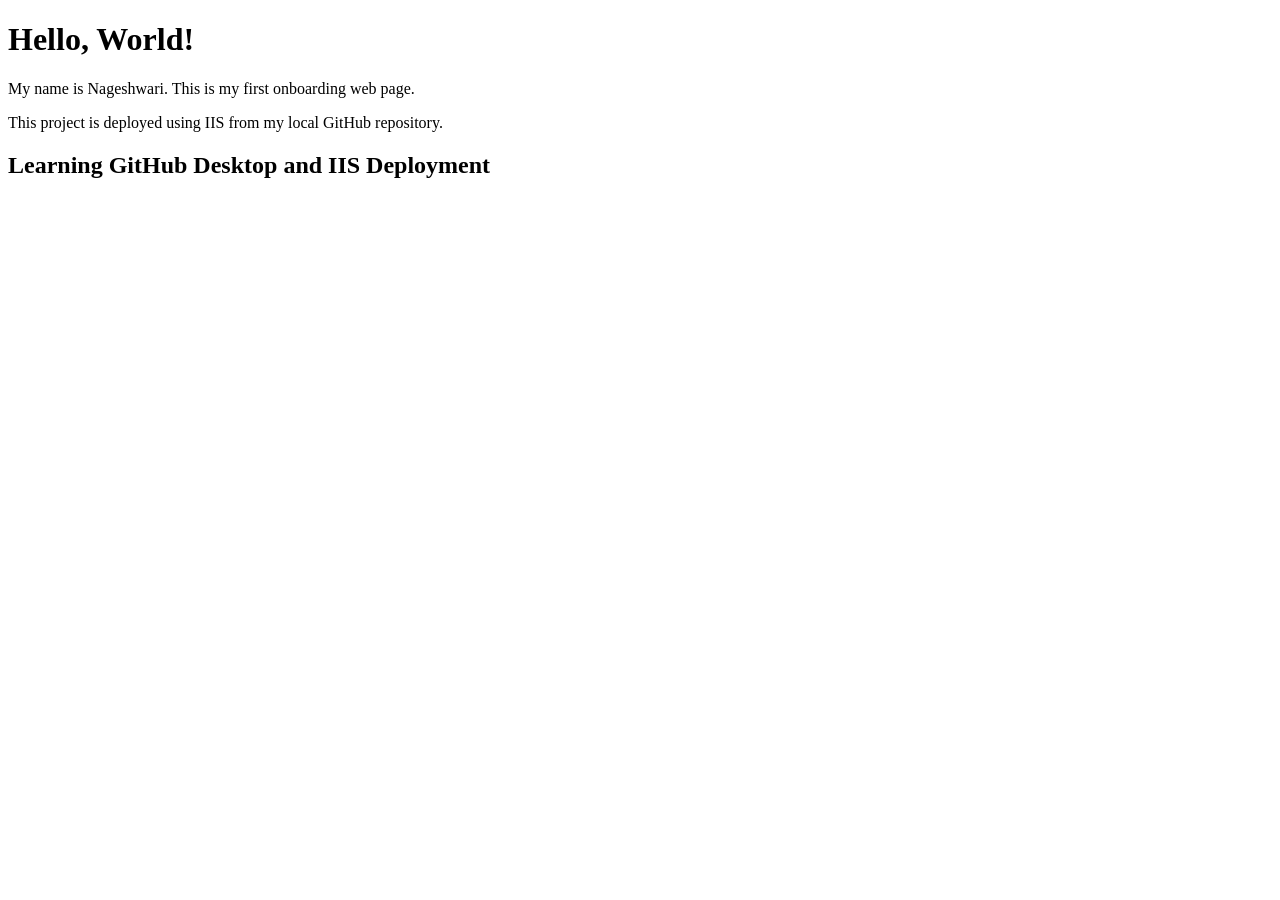
<file: 1- Hello Web/index.html>
<!DOCTYPE html>
<html lang="en">
<head>
    <meta charset="UTF-8">
    <meta name="viewport" content="width=device-width, initial-scale=1.0">
    <title>Hello Web</title>
</head>
<body>
    <h1>Hello, World!</h1>

    <p>
        My name is Nageshwari. This is my first onboarding web page.
    </p>

    <p>
        This project is deployed using IIS from my local GitHub repository.
    </p>
    <h2>Learning GitHub Desktop and IIS Deployment</h2>
</body>
</html>
</file>
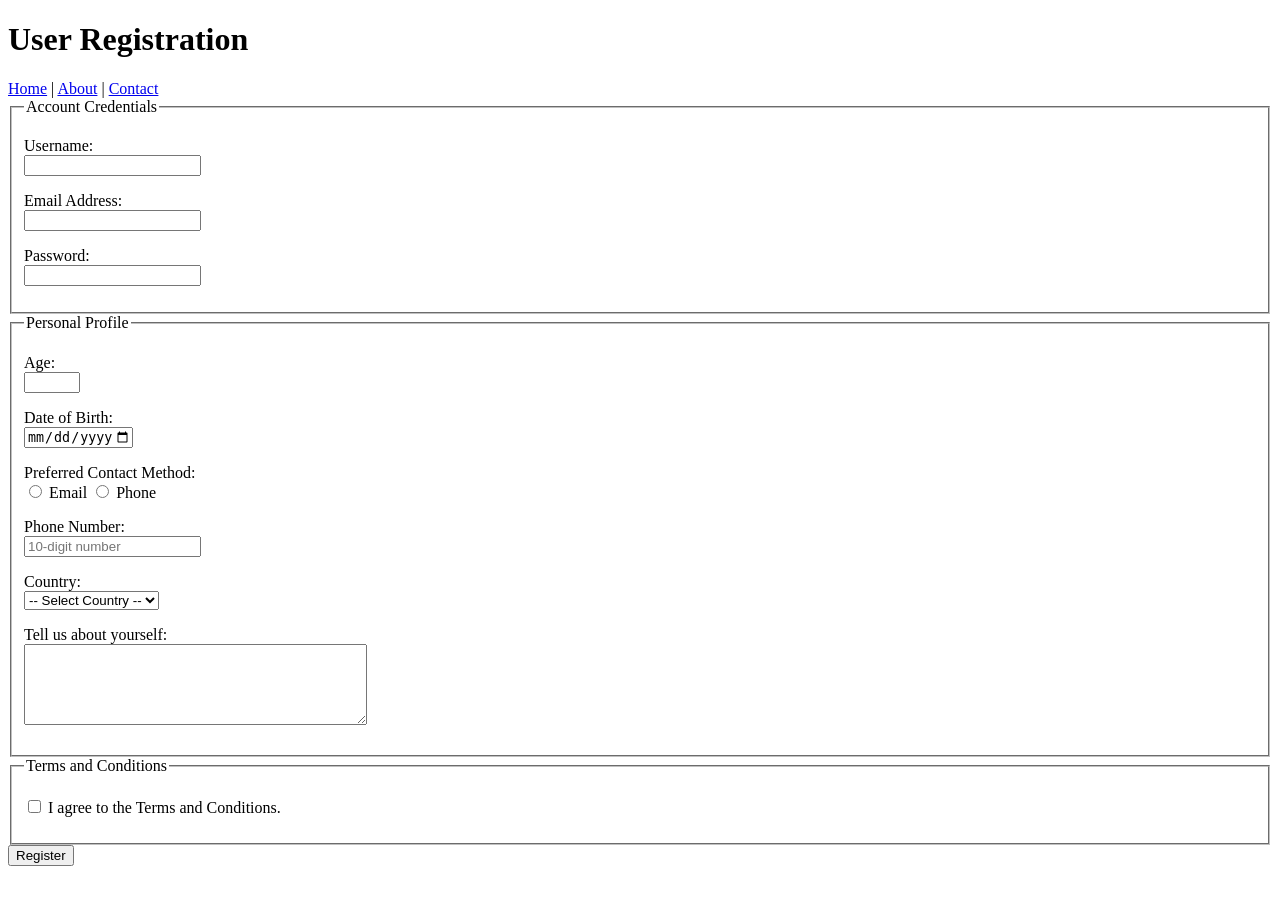
<file: 2- Input Forms/index.html>
<!DOCTYPE html>
<html lang="en">
<head>
    <meta charset="UTF-8">
    <meta name="viewport" content="width=device-width, initial-scale=1.0">
    <title>Registration Form</title>
</head>
<body>

    <header>
        <h1>User Registration</h1>
    </header>

    <nav>
        <a href="#">Home</a> |
        <a href="#">About</a> |
        <a href="#">Contact</a>
    </nav>

    <main>
        <form action="#" method="post">

            <fieldset>
                <legend>Account Credentials</legend>

                <p>
                    <label for="username">Username:</label><br>
                    <input
                        type="text"
                        id="username"
                        name="username"
                        required
                        minlength="3"
                        maxlength="20">
                </p>

                <p>
                    <label for="email">Email Address:</label><br>
                    <input
                        type="email"
                        id="email"
                        name="email"
                        required>
                </p>

                <p>
                    <label for="password">Password:</label><br>
                    <input
                        type="password"
                        id="password"
                        name="password"
                        required
                        minlength="8">
                </p>
            </fieldset>

            <fieldset>
                <legend>Personal Profile</legend>

                <p>
                    <label for="age">Age:</label><br>
                    <input
                        type="number"
                        id="age"
                        name="age"
                        min="18"
                        max="100"
                        required>
                </p>

                <p>
                    <label for="dob">Date of Birth:</label><br>
                    <input
                        type="date"
                        id="dob"
                        name="dob"
                        min="1925-01-01"
                        max="2008-12-31"
                        required>
                </p>

                <p>
                    <label>Preferred Contact Method:</label><br>

                    <input
                        type="radio"
                        id="contact-email"
                        name="contactMethod"
                        value="Email"
                        required>
                    <label for="contact-email">Email</label>

                    <input
                        type="radio"
                        id="contact-phone"
                        name="contactMethod"
                        value="Phone">
                    <label for="contact-phone">Phone</label>
                </p>

                <p>
                    <label for="phone">Phone Number:</label><br>
                    <input
                        type="text"
                        id="phone"
                        name="phone"
                        pattern="[0-9]{10}"
                        placeholder="10-digit number"
                        required>
                </p>

                <p>
                    <label for="country">Country:</label><br>
                    <select id="country" name="country" required>
                        <option value="">-- Select Country --</option>
                        <option value="India">India</option>
                        <option value="United Kingdom">United Kingdom</option>
                        <option value="United States">United States</option>
                        <option value="Australia">Australia</option>
                    </select>
                </p>

                <p>
                    <label for="bio">Tell us about yourself:</label><br>
                    <textarea
                        id="bio"
                        name="bio"
                        rows="5"
                        cols="40"
                        required></textarea>
                </p>
            </fieldset>

            <fieldset>
                <legend>Terms and Conditions</legend>

                <p>
                    <input
                        type="checkbox"
                        id="terms"
                        name="terms"
                        required>
                    <label for="terms">
                        I agree to the Terms and Conditions.
                    </label>
                </p>
            </fieldset>

            <button type="submit">Register</button>

        </form>
    </main>

</body>
</html>
</file>
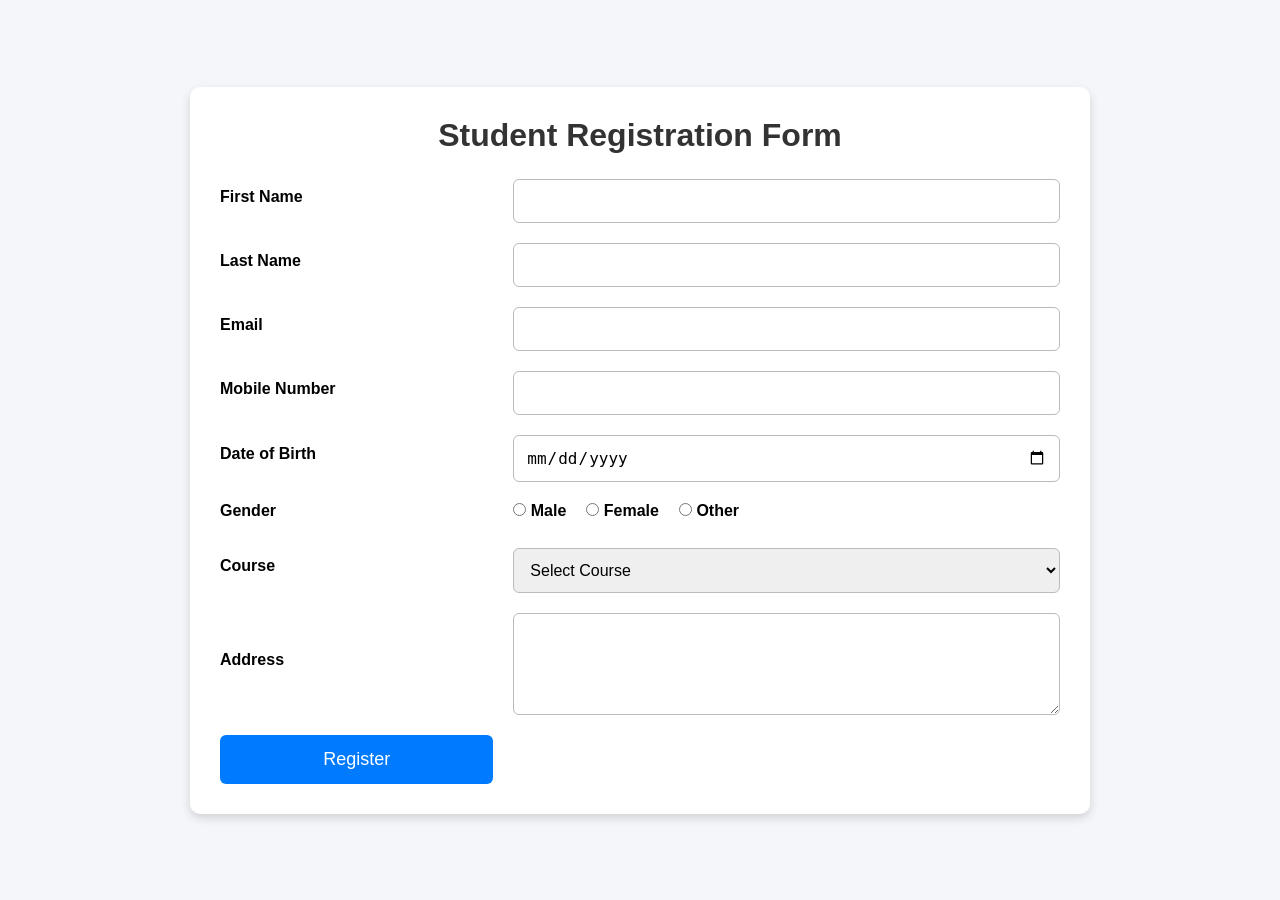
<file: 3- Styled Forms/index.html>
<!DOCTYPE html>
<html lang="en">
<head>
    <meta charset="UTF-8">
    <meta name="viewport" content="width=device-width, initial-scale=1.0">
    <title>Student Registration Form</title>

    <link rel="stylesheet" href="styles.css">
</head>
<body>

<div class="container">

<h1>Student Registration Form</h1>

<form>

<div class="form-group">
<label for="fname">First Name</label>
<input type="text" id="fname" name="fname" required>
</div>

<div class="form-group">
<label for="lname">Last Name</label>
<input type="text" id="lname" name="lname" required>
</div>

<div class="form-group">
<label for="email">Email</label>
<input type="email" id="email" name="email" required>
</div>

<div class="form-group">
<label for="phone">Mobile Number</label>
<input type="tel" id="phone" name="phone" pattern="[0-9]{10}" required>
</div>

<div class="form-group">
<label for="dob">Date of Birth</label>
<input type="date" id="dob" name="dob" required>
</div>

<div class="form-group">
<label>Gender</label>

<div class="radio-group">
<label><input type="radio" name="gender" value="Male" required> Male</label>

<label><input type="radio" name="gender" value="Female"> Female</label>

<label><input type="radio" name="gender" value="Other"> Other</label>
</div>

</div>

<div class="form-group">
<label for="course">Course</label>

<select id="course" required>
<option value="">Select Course</option>
<option>BCA</option>
<option>B.Sc</option>
<option>B.Com</option>
<option>B.Tech</option>
</select>

</div>

<div class="form-group">
<label for="address">Address</label>

<textarea id="address" rows="4" required></textarea>

</div>

<div class="form-group full-width">

<button type="submit">Register</button>

</div>

</form>

</div>

</body>
</html>
</file>
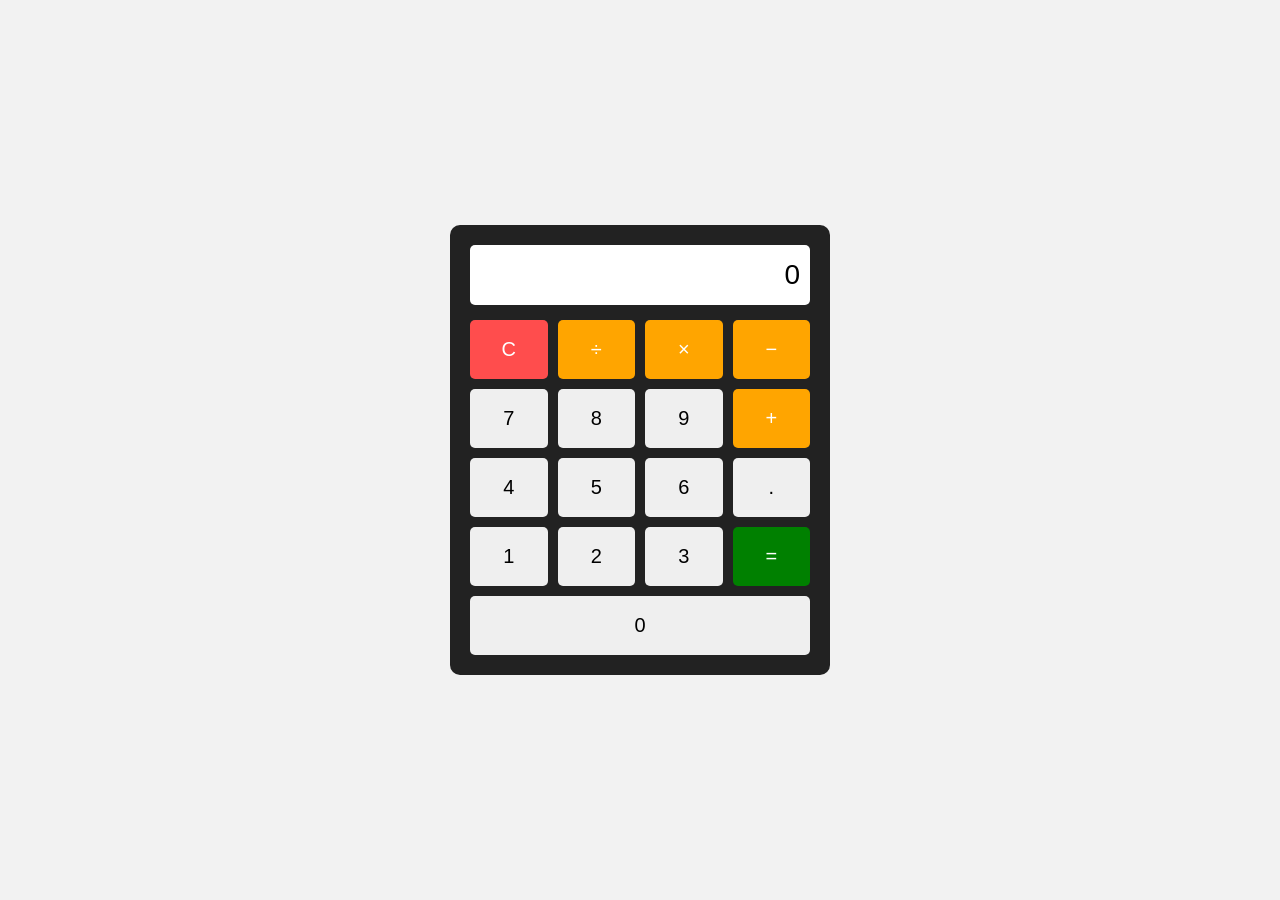
<file: 4- Calculator/index.html>
<!DOCTYPE html>
<html lang="en">
<head>
<meta charset="UTF-8">
<meta name="viewport" content="width=device-width, initial-scale=1.0">
<title>Calculator</title>

<style>

body{
    margin:0;
    display:flex;
    justify-content:center;
    align-items:center;
    height:100vh;
    background:#f2f2f2;
    font-family:Arial, Helvetica, sans-serif;
}

.calculator{
    width:340px;
    background:#222;
    padding:20px;
    border-radius:10px;
}

#display{
    width:100%;
    height:60px;
    margin-bottom:15px;
    font-size:28px;
    text-align:right;
    padding-right:10px;
    box-sizing:border-box;
    border:none;
    border-radius:5px;
}

.buttons{
    display:grid;
    grid-template-columns:repeat(4,1fr);
    gap:10px;
}

button{
    padding:18px;
    font-size:20px;
    border:none;
    border-radius:5px;
    cursor:pointer;
}

.operator{
    background:orange;
    color:white;
}

.equal{
    background:green;
    color:white;
}

.clear{
    background:#ff4d4d;
    color:white;
}

.zero{
    grid-column:span 4;
}

</style>

</head>

<body>

<div class="calculator">

<input type="text" id="display" value="0" readonly>

<div class="buttons">

<button class="clear">C</button>
<button class="operator">÷</button>
<button class="operator">×</button>
<button class="operator">−</button>

<button>7</button>
<button>8</button>
<button>9</button>
<button class="operator">+</button>

<button>4</button>
<button>5</button>
<button>6</button>
<button>.</button>

<button>1</button>
<button>2</button>
<button>3</button>
<button class="equal">=</button>

<button class="zero">0</button>

</div>

</div>

<script src="calculator.js"></script>

</body>
</html>
</file>
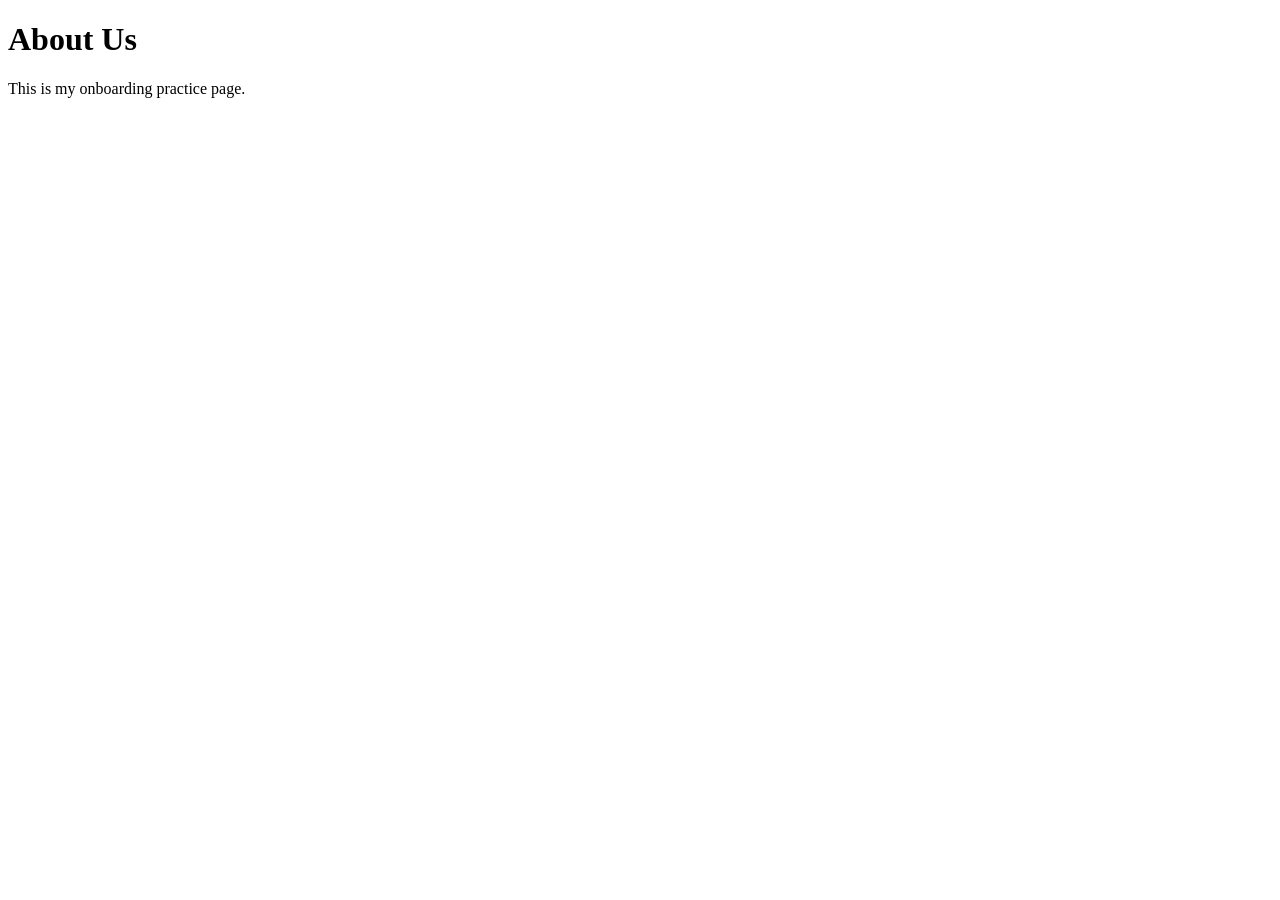
<file: 1- Hello Web/about.html>
<!DOCTYPE html>
<html lang="en">
<head>
    <meta charset="UTF-8">
    <meta name="viewport" content="width=device-width, initial-scale=1.0">
    <title>About</title>
</head>
<body>
    <h1>About Us</h1>
    <p>This is my onboarding practice page.</p>
</body>
</html>
</file>
<file: 3- Styled Forms/styles.css>
/* Reset */

*{
    margin:0;
    padding:0;
    box-sizing:border-box;
}

body{

    font-family:Arial, Helvetica, sans-serif;
    background:#f4f6f9;
    display:flex;
    justify-content:center;
    align-items:center;
    min-height:100vh;
    padding:30px;
}

/* Form Container */

.container{

    width:100%;
    max-width:900px;
    background:#fff;
    padding:30px;
    border-radius:10px;
    box-shadow:0 4px 10px rgba(0,0,0,.15);

}

h1{

    text-align:center;
    margin-bottom:25px;
    color:#333;

}

/* Mobile Layout */

form{

    display:flex;
    flex-direction:column;
    gap:20px;

}

.form-group{

    display:flex;
    flex-direction:column;

}

label{

    margin-bottom:8px;
    font-weight:bold;

}

/* Inputs */

input,
select,
textarea{

    padding:12px;
    border:1px solid #bbb;
    border-radius:6px;
    font-size:16px;
    transition:border-color .3s ease, box-shadow .3s ease;

}

textarea{

    resize:vertical;

}

/* Hover */

input:hover,
select:hover,
textarea:hover{

    border-color:#007BFF;

}

/* Focus */

input:focus,
select:focus,
textarea:focus{

    outline:none;
    border-color:#007BFF;
    box-shadow:0 0 6px rgba(0,123,255,.4);

}

/* Validation */

/* Valid fields */
input:valid,
select:valid,
textarea:valid{

    border-color:green;

}

/* Invalid fields - only when focused */
input:focus:invalid,
select:focus:invalid,
textarea:focus:invalid{

    border-color:red;
    box-shadow:0 0 6px rgba(255,0,0,.3);

}

/* Radio */

.radio-group{

    display:flex;
    gap:20px;
    flex-wrap:wrap;

}

/* Button */

button{

    background:#007BFF;
    color:white;
    padding:14px;
    border:none;
    border-radius:6px;
    font-size:18px;
    cursor:pointer;
    transition:background .3s ease;

}

button:hover{

    background:#0056b3;

}

/* Desktop Layout */

@media (min-width:768px){

form{

    display:grid;
    grid-template-columns:1fr 2fr;
    gap:20px;

}

.form-group{

    display:contents;

}

.form-group > label{

    align-self:center;

}

.form-group > input,
.form-group > select,
.form-group > textarea,
.form-group > .radio-group{

    width:100%;

}

.full-width{

    grid-column:1 / 3;

}

button{

    width:100%;

}

}
</file>
